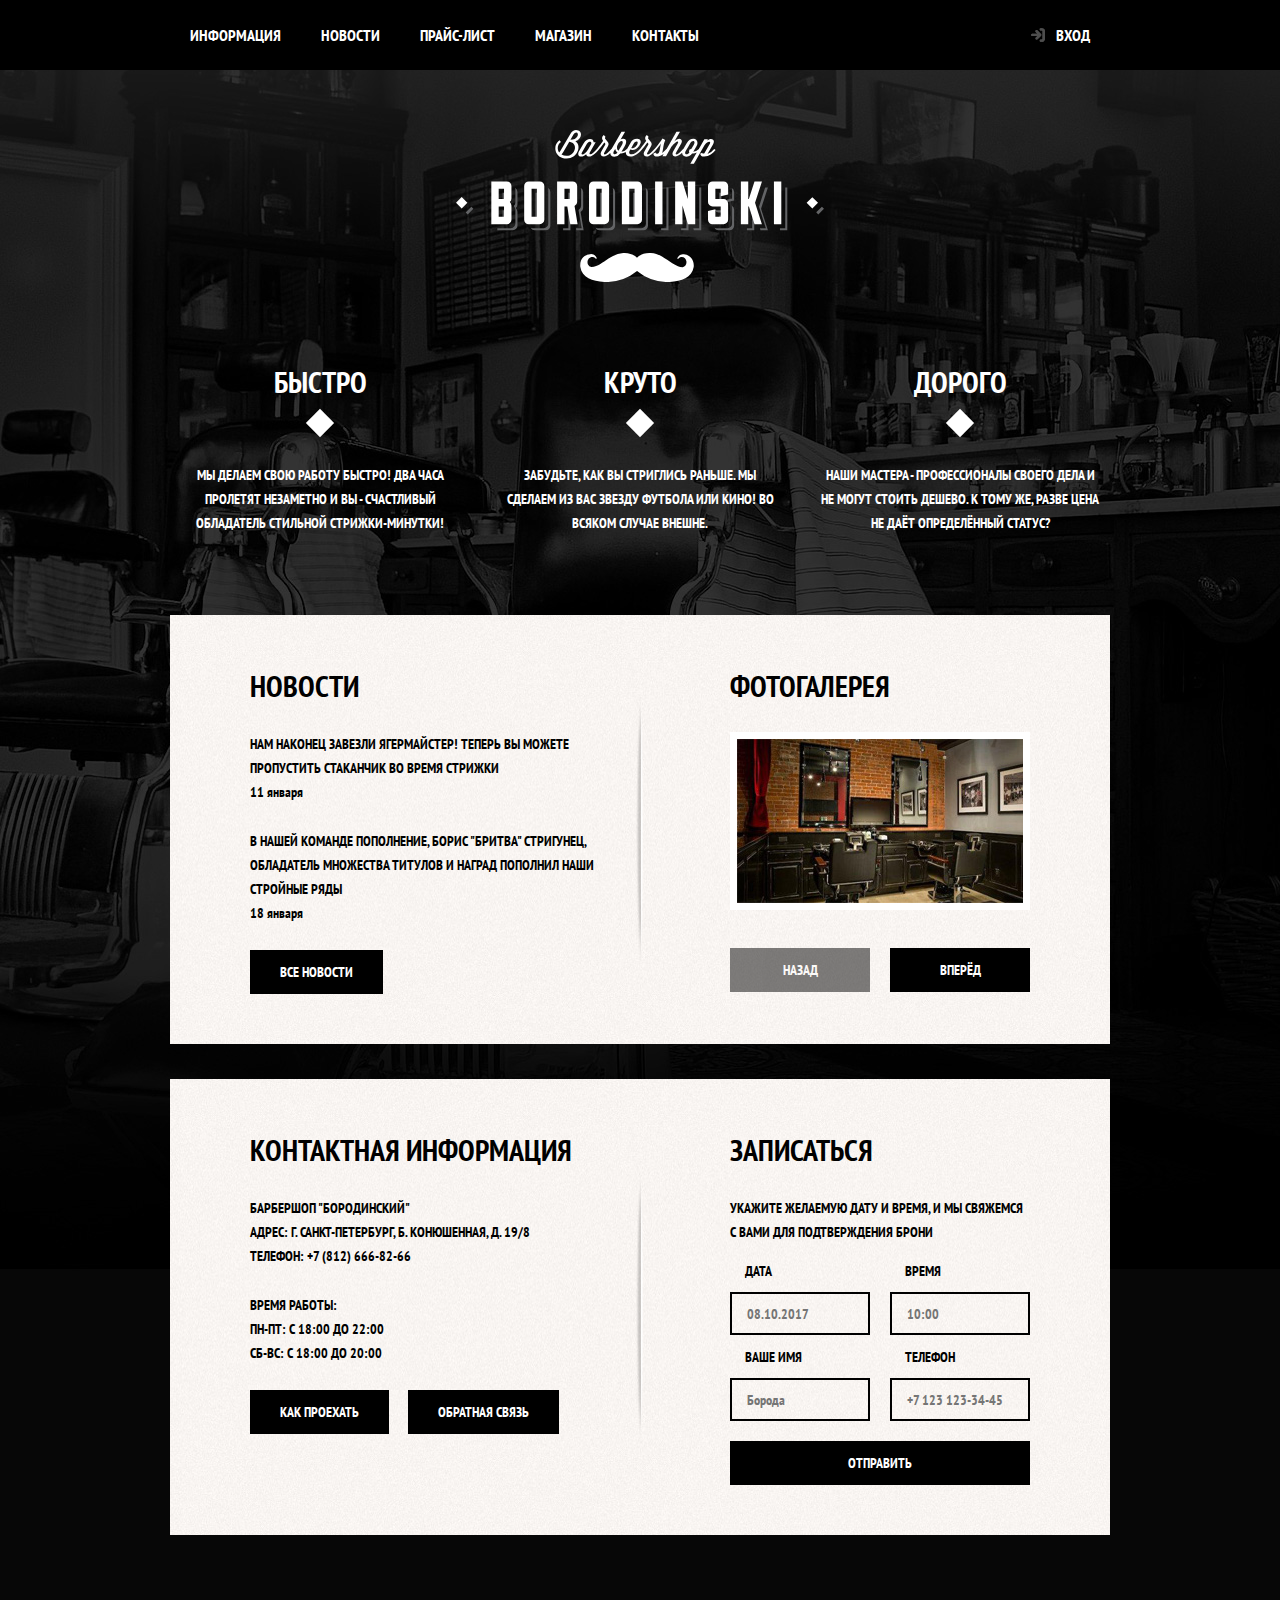
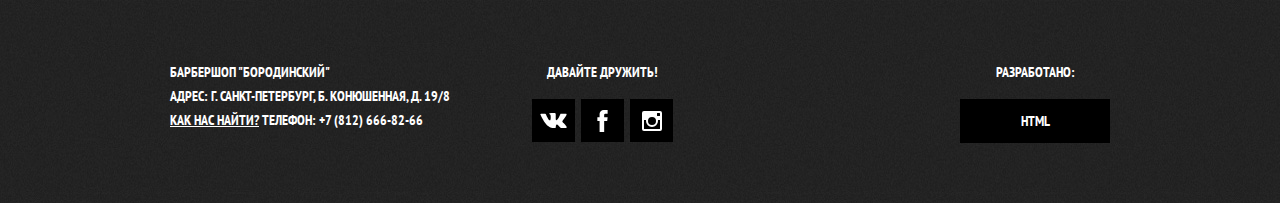
<file: index.html>
<!DOCTYPE html>
<html>
    <head>
      <meta charset="utf-8">
        <title>Barbershop "BORODINSKY"</title>
        <link href="https://fonts.googleapis.com/css?family=PT+Sans+Narrow:400,700&amp;subset=cyrillic" rel="stylesheet">
        <link href="css/normalize.css" rel="stylesheet" type="text/css">
        <link href="css/style.css" rel="stylesheet" type="text/css">
    </head>
    <body>
        <header class="main-header">
          <nav class="main-navigation">
              <a class="main-header-logo">
                  <img src="img/index-logo.svg" width="368" height="153" alt="Logo Of Barbershop">
              </a>
              <div class="main-navigation-wrapper">
              <div class="container">
              <ul class="site-navigation">
                  <li><a href="info.html">Информация</a></li>
                  <li><a href="news.html">Новости</a></li>
                  <li><a href="price.html">Прайс-лист</a></li>
                  <li><a href="catalog.html">Магазин</a></li>
                  <li><a href="contacts.html">Контакты</a></li>
              </ul>
              <ul class="user-navigation">
                  <li>
                       <a class="login-link" href="login.html">Вход</a>
                  </li>
              </ul>      
              </div>  
              </div>
          </nav>
        </header>
        
        <main class="container">
            <h1 class="visually-hidden">Барбершоп "Бородинский"</h1>
            
            <section class="features">
                <h2 class="visually-hidden">Преимущества</h2>
                <ul class="features-list">
                    <li class="feature-item">
                        <h3>Быстро</h3>
                        <p>Мы делаем свою работу быстро! Два часа пролетят незаметно и вы - счастливый обладатель стильной стрижки-минутки!</p>
                    </li>
                    <li class="feature-item">
                        <h3>Круто</h3>
                        <p>Забудьте, как вы стриглись раньше. Мы сделаем из вас звезду футбола или кино! Во всяком случае внешне. </p>
                    </li>
                    <li class="feature-item">
                        <h3>Дорого</h3>
                        <p>Наши мастера - профессионалы своего дела и не могут стоить дешево. К тому же, разве цена не даёт определённый статус?</p>
                    </li>
                </ul>
            </section>
            
            <div class="index-columns">
            <section class="news">
                <h2>Новости</h2>
                <ul class="news-list">
                    <li class="news-item">
                        <p>Нам наконец завезли Ягермайстер! Теперь вы можете пропустить стаканчик во время стрижки</p>
                        <time datetime="2016-01-11">11 января</time>
                    </li>
                    <li class="news-item">
                        <p>В нашей команде пополнение, Борис "Бритва" Стригунец, обладатель множества титулов и наград пополнил наши стройные ряды</p>
                        <time datetime="2016-01-18">18 января</time>
                    </li>
                </ul>
                <a class="button" href="news.html">Все новости</a>
            </section>
            
            <section class="gallery">
                <h2>Фотогалерея</h2>
                <div class="gallery-container">
                <figure class="gallery-content">
                    <a href="#"><img src="img/studio.jpg" width="286" height="164" alt="Интерьер"></a>
                </figure>
                <button class="button gallery-button gallery-button-back" disabled>Назад</button>
                <button class="button gallery-button gallery-button-next">Вперёд</button>
                </div>
            </section>
            </div>
            
            <div class="index-columns">
            <section class="contacts">
                <h2>Контактная информация</h2>
                <p>
                    Барбершоп "Бородинский"<br>
                    Адрес: г. Санкт-Петербург, Б. Конюшенная, д. 19/8<br>
                    Телефон: +7 (812) 666-82-66
                </p>
                <p>
                Время работы:<br>
                пн-пт: с 18:00 до 22:00<br>
                сб-вс: с 18:00 до 20:00
                </p>
                <a class="button contacts-button-map" href="map.html">Как проехать</a>
                <a class="button" href="contacts.html">Обратная связь</a>
            </section>
            
            <section class="appointment">
                <h2>Записаться</h2>
                <p class="appointment-info">Укажите желаемую дату и время, и мы свяжемся с вами для подтверждения брони</p>
            <form class="appointment-form" action="https://echo.htmlacademy.ru" method="post">
                <p class="appointment-item">
                    <label for="appointment-date">Дата</label>
                <input id="appointment-date" type="text" name="date" value="" placeholder="08.10.2017">    
                </p>            
                <p class="appointment-item">
                    <label for="appointment-time">Время</label>
                <input id="appointment-time" type="text" name="time" value="" placeholder="10:00">    
                </p>           
                <p class="appointment-item"> 
                    <label for="appointment-name">Ваше имя</label>
                <input id="appointment-name" type="text" name="name" value="" placeholder="Борода">    
                </p>   
                <p class="appointment-item">   
                    <label for="appointment-phone">Телефон</label>      
                <input id="appointment-phone" type="tel" name="phone" value="" placeholder="+7 123 123-34-45">   
                </p>   
                <button class="button" type="submit">Отправить</button>          
            </form>
            </section>
            </div>            
        </main>
        
        <footer class="main-footer">
           <div class="container">
            <p class="footer-contacts">
                Барбершоп "Бородинский"<br>
                Адрес: г. Санкт-Петербург, Б. Конюшенная, д. 19/8<br>
                <a href="map.html">Как нас найти?</a>
                Телефон: +7 (812) 666-82-66
            </p>
            <div class="footer-social">
                <b>Давайте дружить!</b>
                <ul>
                    <li><a class="social-button" href="#"><span class="visually-hidden">Вконтакте</span>
                    <svg xmlns="http://www.w3.org/2000/svg" width="27" height="15" viewBox="0 0 26.14 14.91">
                    <path d="M26 13.47l-.09-.17a13.55 13.55 0 0 0-2.6-3q-.87-.83-1.1-1.12A1 1 0 0 1 22 8a10.27 10.27 0 0 1 1.22-1.78l.88-1.16q2.35-3.13 2-4L26 .94a.8.8 0 0 0-.4-.22 2.14 2.14 0 0 0-.87 0h-3.92a.51.51 0 0 0-.27 0h-.3a.6.6 0 0 0-.15.14.93.93 0 0 0-.14.24 22.22 22.22 0 0 1-1.46 3.06q-.5.84-.93 1.46a7 7 0 0 1-.71.91 4.94 4.94 0 0 1-.52.47q-.23.18-.35.15l-.23-.05a.9.9 0 0 1-.31-.33 1.49 1.49 0 0 1-.16-.53V1.6a3.14 3.14 0 0 0 0-.62 2.12 2.12 0 0 0-.14-.44.73.73 0 0 0-.28-.33 1.57 1.57 0 0 0-.46-.18A9 9 0 0 0 12.57 0a8.93 8.93 0 0 0-3.25.33 1.83 1.83 0 0 0-.52.41q-.25.3-.07.33a1.67 1.67 0 0 1 1.16.59l.08.16a2.6 2.6 0 0 1 .19.63 6.32 6.32 0 0 1 .12 1 10.59 10.59 0 0 1 0 1.7q-.07.71-.13 1.1a2.21 2.21 0 0 1-.18.64 2.69 2.69 0 0 1-.16.3l-.07.07a1 1 0 0 1-.37.07.86.86 0 0 1-.46-.19 3.27 3.27 0 0 1-.56-.52 7 7 0 0 1-.66-.93q-.37-.6-.76-1.42l-.22-.39q-.2-.38-.56-1.11t-.62-1.43A.9.9 0 0 0 5.2.9h-.07a.93.93 0 0 0-.22-.16A1.44 1.44 0 0 0 4.6.65L.87.68A1 1 0 0 0 .1.94L0 1a.44.44 0 0 0 0 .22 1.08 1.08 0 0 0 .08.37Q.9 3.53 1.86 5.31t1.66 2.87Q4.23 9.27 5 10.24t1 1.24l.37.41.34.33a8.06 8.06 0 0 0 1 .78 16.34 16.34 0 0 0 1.4.9 7.6 7.6 0 0 0 1.79.72 6.19 6.19 0 0 0 2 .22h1.57a1.08 1.08 0 0 0 .72-.3l.05-.07a.9.9 0 0 0 .1-.25 1.38 1.38 0 0 0 0-.37 4.48 4.48 0 0 1 .09-1.05 2.77 2.77 0 0 1 .23-.71 1.74 1.74 0 0 1 .29-.4 1.19 1.19 0 0 1 .23-.2h.11a.86.86 0 0 1 .77.21 4.52 4.52 0 0 1 .83.79q.39.47.93 1.05a6.41 6.41 0 0 0 1 .87l.27.16a3.31 3.31 0 0 0 .71.3 1.53 1.53 0 0 0 .76.07l3.48-.05a1.58 1.58 0 0 0 .8-.17.68.68 0 0 0 .34-.37 1.06 1.06 0 0 0 0-.46 1.71 1.71 0 0 0-.1-.36z" fill="#fff"/>
                    </svg>
                    </a>
                    </li>
                    <li><a class="social-button" href="#"><span class="visually-hidden">Фейсбук</span>
                    <svg xmlns="http://www.w3.org/2000/svg" width="19" height="22" viewBox="0 0 10.15 21.74"><path d="M3.34 1.12A4.77 4.77 0 0 1 6.53 0h3.61v3.81H7.81a1.07 1.07 0 0 0-1.09.83v2.55h3.42c-.08 1.23-.24 2.45-.41 3.67h-3v10.87H2.21V10.86H0V7.21h2.19V3.66a3.83 3.83 0 0 1 1.15-2.54z" fill="#fff"/>
                    </svg>
                    </a>
                    </li>
                    <li><a class="social-button" href="#"><span class="visually-hidden">Истаграм</span>
                    <svg xmlns="http://www.w3.org/2000/svg" width="20" height="20" viewBox="0 0 20 20"><path d="M18 0H2a2 2 0 0 0-2 2v16a2 2 0 0 0 2 2h16a2 2 0 0 0 2-2V2a2 2 0 0 0-2-2zm-8 6a4 4 0 1 1-4 4 4 4 0 0 1 4-4zM2.5 18a.47.47 0 0 1-.5-.5V9h2.1a3.4 3.4 0 0 0-.1 1 6 6 0 1 0 12 0 3.4 3.4 0 0 0-.1-1H18v8.5a.47.47 0 0 1-.5.5zM18 4.5a.47.47 0 0 1-.5.5h-2a.47.47 0 0 1-.5-.5v-2a.47.47 0 0 1 .5-.5h2a.47.47 0 0 1 .5.5z" fill="#fff"/>
                    </svg>
                    </a>
                    </li> 
                </ul>       
            </div>
            <p class="footer-copyright">
                <b>Разработано:</b>
                <a class="button" href="#">HTML</a>
            </p>
            </div>
        </footer>
        
        <section class="modal modal-login">
            <h2>Личный кабинет</h2>
            <p class="modal-description">Введите свой логин и пароль</p>
            <form class="login-form" action="https://echo.htmlacademy.ru" method="post">
            <p>
                <label class="visually-hidden" for="user-login">Логин</label>
                 <input class="login-icon-user" id="user-login" type="text" name="login" placeholder="Логин">
            </p>
            <p>
                <label class="visually-hidden" for="user-password">Пароль</label>
                 <input class="login-icon-password" id="user-password" type="password" name="password" placeholder="Пароль">
            </p>
            <p class="login-help">
            <label class="login-checkbox">
            <input type="checkbox" name="remember" class="visually-hidden">
                <span class="checkbox-indicator"></span>
            Запомнить меня
            </label>
                <a class="restore" href="#">Я забыл пароль</a>
            </p>
                <button class="button" type="submit">Войти</button>
            </form>
            <button class="modal-close" type="button">Закрыть</button>
        </section>
        
        <section class="modal modal-map">
            <h2 class="visually-hidden">Как до нас добраться</h2>
            <iframe src="https://www.google.com/maps/embed?pb=!1m18!1m12!1m3!1d1998.598942412368!2d30.320894615677183!3d59.938796869048424!2m3!1f0!2f0!3f0!3m2!1i1024!2i768!4f13.1!3m3!1m2!1s0x4696310fca5ba729%3A0xea9c53d4493c879f!2z0JHQvtC70YzRiNCw0Y8g0JrQvtC90Y7RiNC10L3QvdCw0Y8g0YPQuy4sIDE5LCDQodCw0L3QutGCLdCf0LXRgtC10YDQsdGD0YDQsywg0KDQvtGB0YHQuNGPLCAxOTExODY!5e0!3m2!1sru!2sua!4v1539457212547" width="766" height="560" frameborder="0" style="border:0" allowfullscreen></iframe>
            <p>
            <!-- <img src="img/map.jpg" width="780" height="560" alt="Офис компании по адресу ул. Большая Конюшенная 19/9, Санкт-Петербург"> -->
            </p>
            <button class="modal-close" type="button">Закрыть</button>
        </section>
        <!-- <div class="modal-overlay"></div> -->
        
<script>
    var link = document.querySelector(".login-link");
    var popup = document.querySelector(".modal-login");  
    var close = document.querySelector(".modal-close");
    var login = popup.querySelector("[name=login]");
    var form = popup.querySelector("form");
    var password = popup.querySelector("[name=password]");
    var mapLink = document.querySelector(".contacts-button-map");
    var mapPopup = document.querySelector(".modal-map");
    var mapClose = mapPopup.querySelector(".modal-close");
    // var storage = localStorage.getItem("login");

    var isStorageSupport = true;
    var storage = "";

    try {
        storage = localStorage.getItem("login");
    } catch (err) {
        isStorageSupport = false;
    }

    link.addEventListener("click", function(evt) {
        evt.preventDefault();
        // console.log("Click bbbbbb");
        popup.classList.add("modal-show");
        login.focus();
        if (storage) {
            login.value = storage;
            password.focus();
        } else {
            login.focus();
        }

    });

    window.addEventListener("keydown", function(evt) {
        if (evt.keyCode === 27) {
            evt.preventDefault();

        if (popup.classList.contains("modal-show")) {
            popup.classList.remove("modal-show");
            }
        if (mapPopup.classList.contains("modal-show")) {
            mapPopup.classList.remove("modal-show");
            }
        }
    });
    
    close.addEventListener("click", function (evt) {
        evt.preventDefault();
        popup.classList.remove("modal-show");
        popup.classList.remove("modal-error");

    });

    form.addEventListener("submit", function(evt) {
        if (!login.value || !password.value) {
        evt.preventDefault();
        popup.classList.add("modal-error");
        } else {
            if (isStorageSupport) {
            localStorage.setItem("login", login.value);
        }
        }
    });

    mapLink.addEventListener("click", function(evt) {
        evt.preventDefault();
        mapPopup.classList.add("modal-show");
    });

    mapClose.addEventListener("click", function (evt) {
        evt.preventDefault();
        mapPopup.classList.remove("modal-show");
    });



</script>

    </body>
</html>
</file>
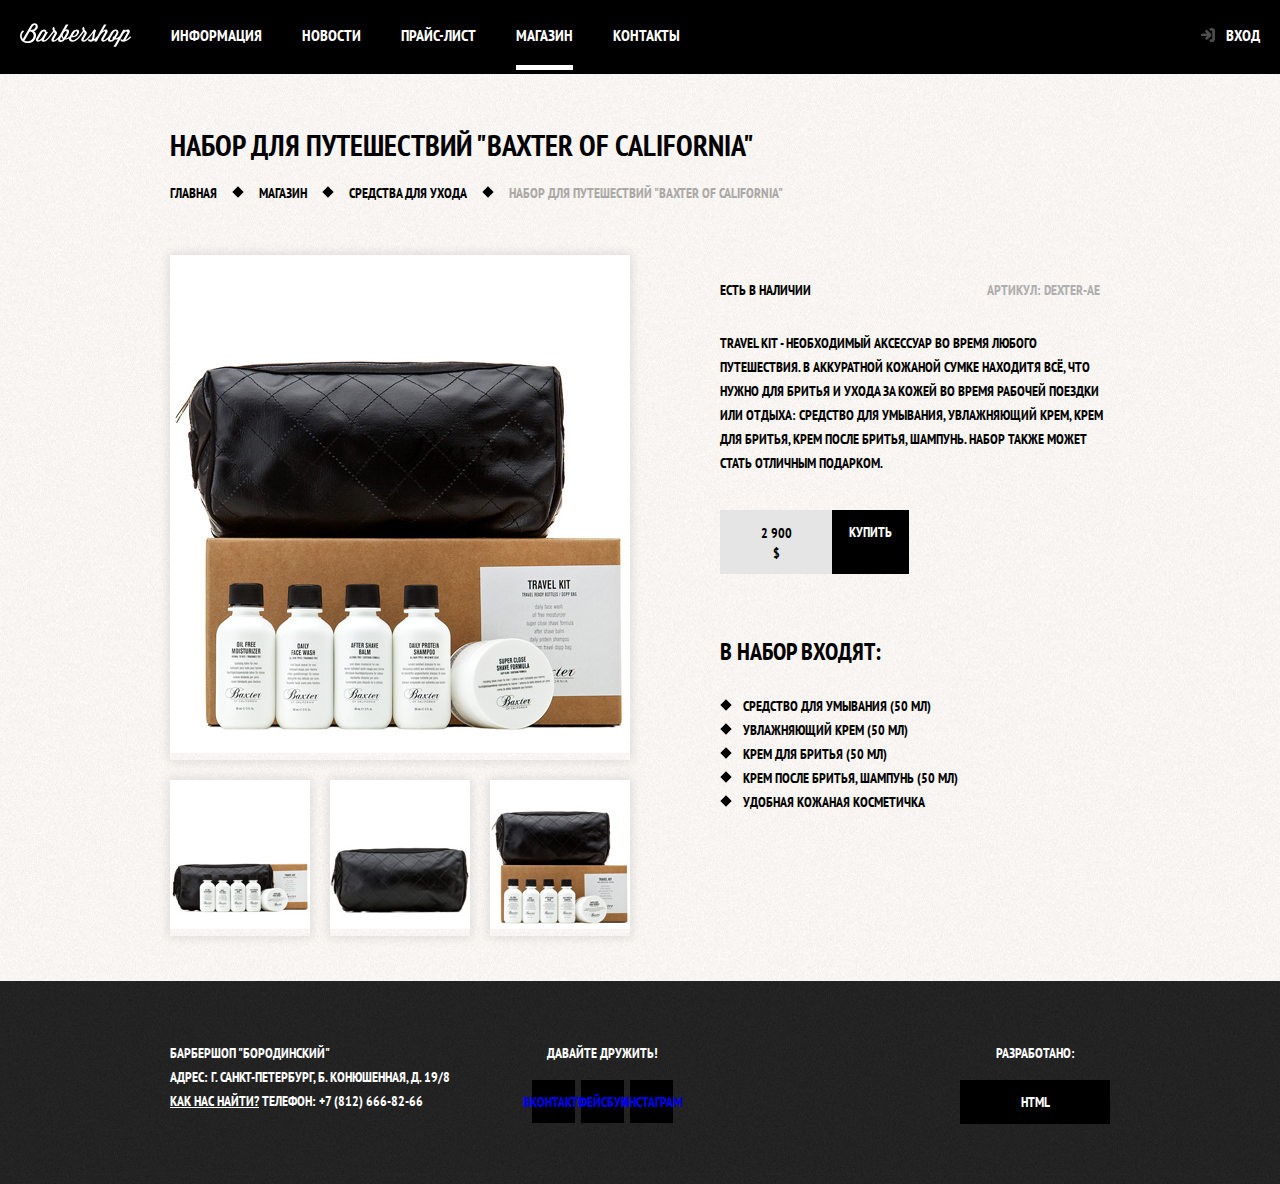
<file: catalog-item.html>
<!DOCTYPE html>
<html>
    <head>
    <meta charset="utf-8">
        <title>Барбершоп "Бородинский"</title>
        <link href="https://fonts.googleapis.com/css?family=PT+Sans+Narrow:400,700&amp;subset=cyrillic" rel="stylesheet">
        <link href="css/normalize.css" rel="stylesheet" type="text/css">
        <link href="css/style.css" rel="stylesheet" type="text/css">
    </head>
    <body class="inner-page">
    <header class="main-header">
          <nav class="main-navigation">
              <a class="main-header-logo" href="index.html">
                  <img src="img/logo.svg" width="111" height="24" alt="Logo Of Barbershop">
              </a>
              <ul class="site-navigation">
                  <li><a href="info.html">Информация</a></li>
                  <li><a href="news.html">Новости</a></li>
                  <li><a href="price.html">Прайс-лист</a></li>
                  <li class="site-navigation-current"><a href="catalog.html">Магазин</a></li>
                  <li><a href="contacts.html">Контакты</a></li>
              </ul>
              <ul class="user-navigation">
                  <li>
                      <a class="login-link" href="login.html">Вход</a>
                  </li>
              </ul>        
          </nav>        
        </header>
        
        <main class="container">
            <h1 class="page-title">Набор для путешествий "Baxter of California"</h1>
            <ul class="breadcrumbs">
                <li><a href="index.html">Главная</a></li>
                <li><a href="#">Магазин</a></li>
                <li><a href="#">Средства для ухода</a></li>
                <li class="breadcrumbs-current">Набор для путешествий "Baxter of California"</li>
            </ul>
            <div class="catalog-columns">
            <section class="product-photos">
                <h2 class="visually-hidden">Изображение товара</h2>
                <p class="product-photo-full">
                   <img src="img/product-big.jpg" width="460" height="498" alt="Photo of product">
                </p>
                <ul class="product-photo-preview">
                    <li><img src="img/product-small-1.jpg" width="140" height="149" alt="Photo anfas"></li>
                    <li><img src="img/product-small-2.jpg" width="140" height="149" alt="Photo profile"></li>
                    <li><img src="img/product-small-3.jpg" width="140" height="149" alt="Photo of part"></li>
                </ul>
            </section>
            
            <section class="product-info">
                <h2 class="visually-hidden">Описание товара</h2>
                <div class="product-description">
                     <p class="product-availability">Есть в наличии</p>
                     <p class="product-article">Артикул: dexter-ae</p>
                </div>
                <p class="product-text">Travel Kit - необходимый аксессуар во время любого путешествия. В аккуратной кожаной сумке находитя всё, что нужно для бритья и ухода за кожей во время рабочей поездки или отдыха: средство для умывания, увлажняющий крем, крем для бритья, крем после бритья, шампунь. Набор также может стать отличным подарком.</p>
                <p class="product-price">
                    <b>2 900 $</b>
                    <a class="button" href="#">Купить</a>
                </p>
                <h3>В набор входят:</h3>
                <ul>
                    <li>Средство для умывания (50 мл)</li>
                    <li>Увлажняющий крем (50 мл)</li>
                    <li>Крем для бритья (50 мл)</li>
                    <li>Крем после бритья, шампунь (50 мл)</li>
                    <li>Удобная кожаная косметичка</li>
                </ul>
            </section>
            </div>
        </main>                
        
        <footer class="main-footer">
           <div class="container">
            <p class="footer-contacts">
                Барбершоп "Бородинский"<br>
                Адрес: г. Санкт-Петербург, Б. Конюшенная, д. 19/8<br>
                <a href="map.html">Как нас найти?</a>
                Телефон: +7 (812) 666-82-66
            </p>
            <div class="footer-social">
                <b>Давайте дружить!</b>
                <ul>
                    <li><a class="social-button" href="#">Вконтакте</a></li>
                    <li><a class="social-button" href="#">Фейсбук</a></li>
                    <li><a class="social-button" href="#">Инстаграм</a></li> 
                </ul>       
            </div>
            <p class="footer-copyright">
                <b>Разработано:</b>
                <a class="button" href="#">HTML</a>
            </p>
            </div>
        </footer>
        
        <!-- <section class="modal modal-login">
            <h2>Личный кабинет</h2>
            <p>Введите свой логин и пароль</p>
            
            <form class="login-form" action="https://echo.htmlacademy.ru" method="post">
            <p>
                <label class="visually-hidden" for="user-login">Логин</label>
                 <input class="login-icon-user" id="user-login" type="text" name="login" placeholder="Логин">
            </p>
            <p>
                <label class="visually-hidden" for="user-password">Пароль</label>
                 <input class="login-icon-password" id="user-password" type="password" name="password" placeholder="Пароль">
            </p>
            <p class="login-password-info">
            <label class="login-checkbox">
            <input type="checkbox" name="remember" class="visually-hidden">
                <span class="checkbox-indicator"></span>
            Запомнить меня
            </label>
                <a class="restore" href="#">Я забыл пароль</a>
            </p>
                <button class="button" type="submit">Войти</button>
            </form>
            <button class="modal-close" type="button">Закрыть</button>
        </section> -->
        
        
    </body>
</html>
</file>
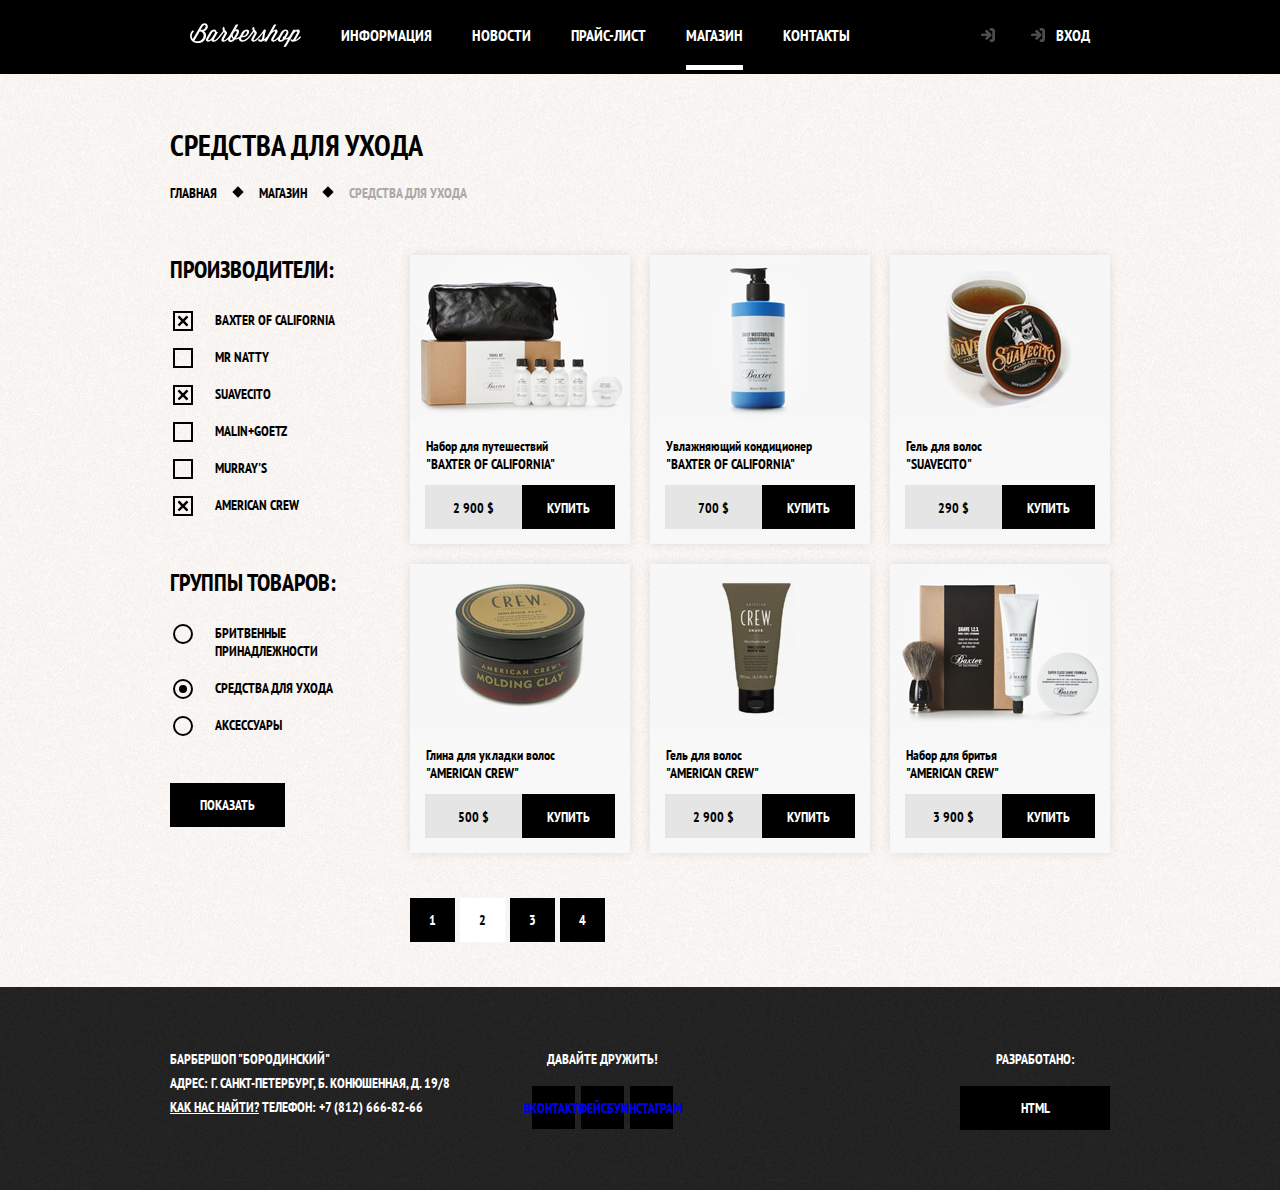
<file: catalog.html>
<!DOCTYPE html>
<html>
    <head>
       <meta charset="utf-8">
        <title>Shop</title>
        <link href="https://fonts.googleapis.com/css?family=PT+Sans+Narrow:400,700&amp;subset=cyrillic" rel="stylesheet">
        <link href="css/normalize.css" rel="stylesheet" type="text/css">
        <link href="css/style.css" rel="stylesheet" type="text/css">
    </head>
    
    <body class="inner-page">
        <header class="main-header">
          <nav class="main-navigation container">
              <a class="main-header-logo" href="index.html">
                  <img src="img/logo.svg" width="111" height="24" alt="Logo Of Barbershop">
              </a>
              <ul class="site-navigation">
                  <li><a href="info.html">Информация</a></li>
                  <li><a href="news.html">Новости</a></li>
                  <li><a href="price.html">Прайс-лист</a></li>
                  <li class="site-navigation-current"><a href="catalog.html">Магазин</a></li>
                  <li><a href="contacts.html">Контакты</a></li>
              </ul>
              <ul class="user-navigation">
                  <li class="login-link">
                      <a class="login-link" href="login.html">Вход</a>
                  </li>
              </ul>        
          </nav>        
        </header>
        
        <main class="container">
            <h1 class="page-title">Средства для ухода</h1>
            
            <ul class="breadcrumbs">
                <li><a href="index.html">Главная</a></li>
                <li><a href="catalog.html">Магазин</a></li>
                <li class="breadcrumbs-current">Средства для ухода</li>
            </ul>
        
        <div class="catalog-columns">
        <section class="filters">
            <h2 class="visually-hidden">Фильтр товаров</h2>
            <form class="filter" method="get" action="https://echo.htmlacademy.ru">
                <fieldset>
                    <legend>Производители:</legend>
                    <ul>
                        <li class="filter-option">
                           <input class="visually-hidden filter-input filter-input-checkbox" type="checkbox" name="baxter-of-california" id="filter-baxter-of-california" checked >
                            <label for="filter-baxter-of-california">Baxter of California</label>
                        </li>
                        <li class="filter-option">
                           <input class="visually-hidden filter-input filter-input-checkbox" type="checkbox" name="mr-natty" id="filter-mr-natty">
                            <label for="filter-mr-natty">Mr Natty</label>
                        </li>
                        <li class="filter-option">
                            <input class="visually-hidden filter-input filter-input-checkbox" type="checkbox" name="suavecito" id="filter-suavecito" checked>
                            <label for="filter-suavecito">Suavecito</label>
                        </li>
                        <li class="filter-option">
                            <input class="visually-hidden filter-input filter-input-checkbox" type="checkbox" name="malin-goetz" id="filter-malin-goetz">
                            <label for="filter-malin-goetz">Malin+Goetz</label>
                        </li>
                        <li class="filter-option">
                           <input class="visually-hidden filter-input filter-input-checkbox" type="checkbox" name="murrays" id="filter-murrays">
                            <label for="filter-murrays">Murray's</label>
                        </li>
                        <li class="filter-option">
                           <input class="visually-hidden filter-input filter-input-checkbox" type="checkbox" name="american-crew" id="filter-american-crew" checked>
                            <label for="filter-american-crew">American Crew</label>
                        </li>
                    </ul>
                </fieldset>
                <fieldset>
                    <legend>Группы товаров:</legend>
                    <ul>
                        <li class="filter-option">
                           <input class="visually-hidden filter-input filter-input-radio" type="radio" name="product-group" value="shaving" id="filter-shave">
                            <label for="filter-shave">Бритвенные принадлежности</label>
                        </li>
                        <li class="filter-option">
                           <input class="visually-hidden filter-input filter-input-radio" type="radio" name="product-group" value="hair-care" id="filter-care" checked>
                            <label for="filter-care">Средства для ухода</label>
                        </li>
                        <li class="filter-option">
                           <input class="visually-hidden filter-input filter-input-radio" type="radio" name="product-group" value="accessories" id="filter-accessories">
                            <label for="filter-accessories">Аксессуары</label>
                        </li>
                    </ul>
                </fieldset>
                <button type="submit" class="filter-button button">Показать</button>
            </form>
        </section>
        
        <section class="catalog">
            <h2 class="visually-hidden">Список средств для ухода</h2>
            <ul class="catalog-list">
                <li class="catalog-item">
                   <a href="catalog-item.html">
                    <h3>                      
                          <span class="catalog-category">Набор для путешествий</span>
                          <span class="catalog-item-title"> "Baxter of California"</span>
                    </h3>
                    <p class="catalog-item-image">
                          <img src="img/product-1.jpg" width="220" height="165" alt="Набор для путешествий "Baxter of California"">
                    </p>
                    </a>
                    <p class="catalog-item-price">
                    <b>2 900 $</b>
                    <a class="button" href="#">Купить</a>
                    </p>
                </li>
                <li class="catalog-item">
                      <a href="catalog-item.html">
                         <h3>
                          <span class="catalog-category">Увлажняющий кондиционер</span>
                          <span class="catalog-item-title"> "Baxter of California"</span>
                    </h3>
                    <p class="catalog-item-image">
                        <img src="img/product-2.jpg" width="220" height="165" alt="Увлажняющий кондиционер "Baxter of California"">
                    </p>
                        </a>
                    <p class="catalog-item-price">
                    <b>700 $</b>
                    <a class="button" href="#">Купить</a>
                    </p>
                </li>
                <li class="catalog-item">
                      <a href="catalog-item.html">
                         <h3>
                          <span class="catalog-category">Гель для волос</span>
                          <span class="catalog-item-title"> "Suavecito"</span>
                         </h3>
                    <p class="catalog-item-image">
                        <img src="img/product-3.jpg" width="220" height="165" alt="Гель для волос"Suavecito"">
                    </p>    
                    </a>
                    <p class="catalog-item-price">
                    <b>290 $</b>
                    <a class="button" href="#">Купить</a>
                    </p>
                </li>
                <li class="catalog-item">
                      <a href="catalog-item.html">
                         <h3>
                          <span class="catalog-category">Глина для укладки волос</span>
                          <span class="catalog-item-title"> "American Crew"</span>
                    </h3>
                    <p class="catalog-item-image">
                        <img src="img/product-4.jpg" width="220" height="165" alt="Глина для укладки волос"American Crew"">
                    </p>
                       </a>
                    <p class="catalog-item-price">
                    <b>500 $</b>
                    <a class="button" href="#">Купить</a>
                    </p>
                </li>
                <li class="catalog-item">
                      <a href="catalog-item.html">
                    <h3>
                          <span class="catalog-category">Гель для волос</span>
                          <span class="catalog-item-title"> "American Crew"</span>
                    </h3>
                    <p class="catalog-item-image">
                        <img src="img/product-5.jpg" width="220" height="165" alt="Гель для волос"American Crew"">
                    </p>
                      </a>
                    <p class="catalog-item-price">
                    <b>2 900 $</b>
                    <a class="button" href="#">Купить</a>
                    </p>
                </li>
                <li class="catalog-item">
                      <a href="catalog-item.html">
                         <h3>
                          <span class="catalog-category">Набор для бритья</span>
                          <span class="catalog-item-title"> "American Crew"</span>
                    </h3>
                    <p class="catalog-item-image">
                        <img src="img/product-6.jpg" width="220" height="165" alt="Набор для бритья"American Crew"">
                    </p>
                      </a>
                    <p class="catalog-item-price">
                    <b>3 900 $</b>
                    <a class="button" href="#">Купить</a>
                    </p>
                </li>
            </ul>
            <ul class="pagination-list">
                <li class="pagination-item"><a href="#">1</a></li>
                <li class="pagination-item pagination-item-current"><a>2</a></li>
                <li class="pagination-item"><a href="#">3</a></li>
                <li class="pagination-item"><a href="#">4</a></li>
            </ul>
        </section>
        </div>
        </main>
        
        <footer class="main-footer">
           <div class="container">
            <p class="footer-contacts">
                Барбершоп "Бородинский"<br>
                Адрес: г. Санкт-Петербург, Б. Конюшенная, д. 19/8<br>
                <a href="map.html">Как нас найти?</a>
                Телефон: +7 (812) 666-82-66
            </p>
            <div class="footer-social">
                <b>Давайте дружить!</b>
                <ul>
                    <li><a class="social-button" href="#">Вконтакте</a></li>
                    <li><a class="social-button" href="#">Фейсбук</a></li>
                    <li><a class="social-button" href="#">Инстаграм</a></li> 
                </ul>       
            </div>
            <p class="footer-copyright">
                <b>Разработано:</b>
                <a class="button" href="#">HTML</a>
            </p>
            </div>
        </footer>
        
<!--
        <section class="modal modal-login">
            <h2>Личный кабинет</h2>
            <p>Введите свой логин и пароль</p>
            <form class="login-form" action="https://echo.htmlacademy.ru" method="post">
            <p>
                <label class="visually-hidden" for="user-login">Логин</label>
                 <input class="login-icon-user" id="user-login" type="text" name="login" placeholder="Логин">
            </p>
            <p>
                <label class="visually-hidden" for="user-password">Пароль</label>
                 <input class="login-icon-password" id="user-password" type="password" name="password" placeholder="Пароль">
            </p>
            <p class="login-password-info">
            <label class="login-checkbox">
            <input type="checkbox" name="remember" class="visually-hidden">
                <span class="checkbox-indicator"></span>
            Запомнить меня
            </label>
                <a class="restore" href="#">Я забыл пароль</a>
            </p>
                <button class="button" type="submit">Войти</button>
            </form>
            <button class="modal-close" type="button">Закрыть</button>
        </section>
-->
        
        
    </body>
</html>
</file>
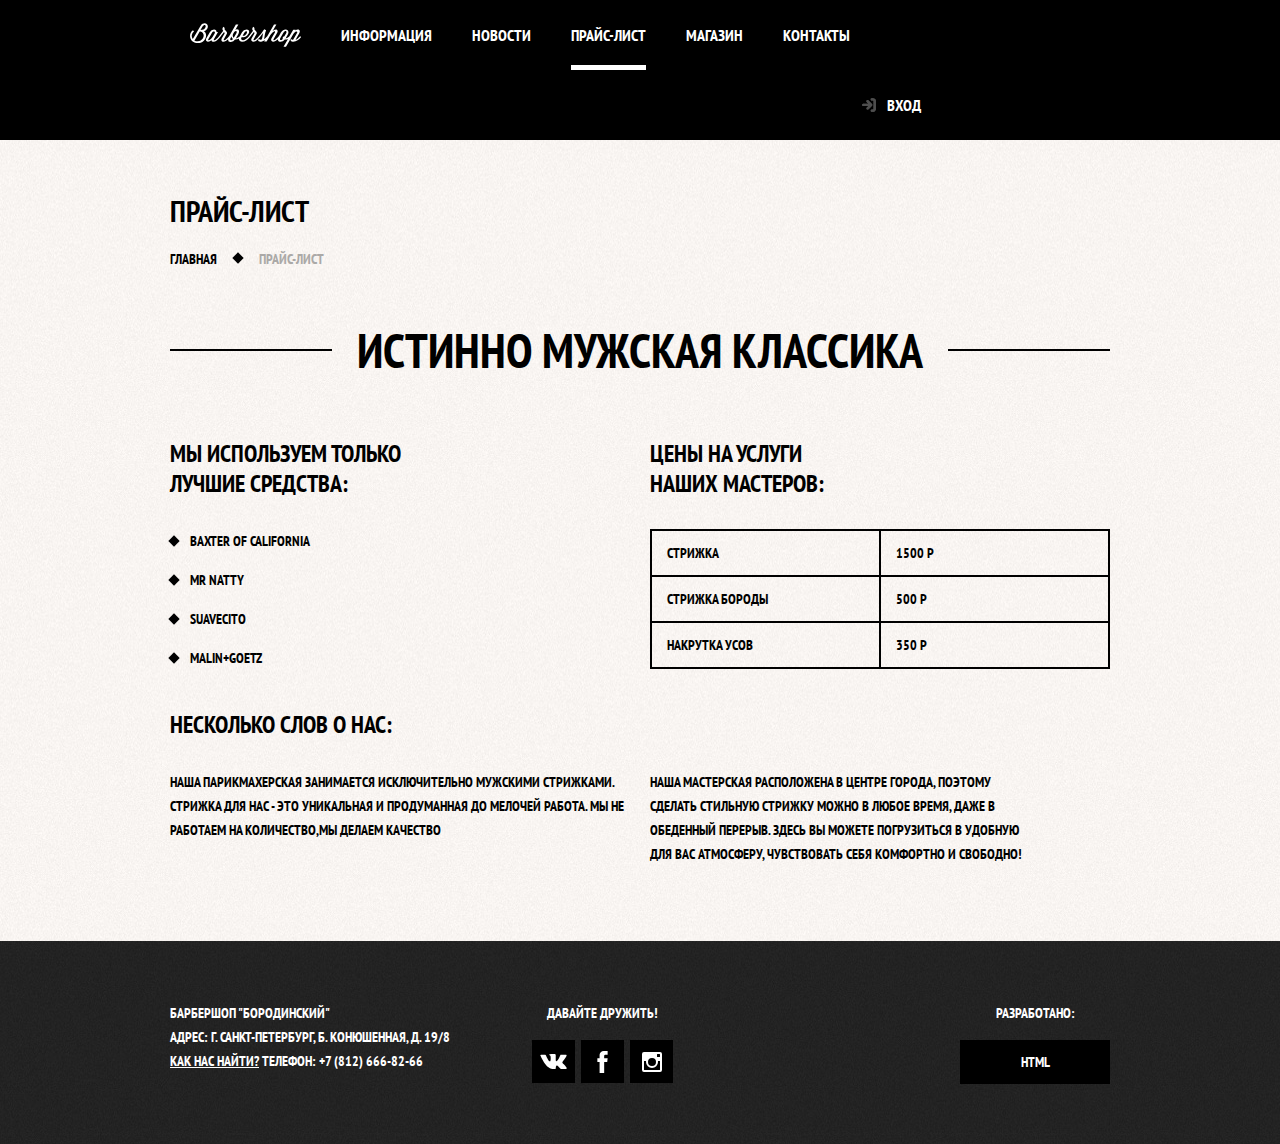
<file: price.html>
<!DOCTYPE html>
<html>
    <head>
      <meta charset="utf-8">
        <title>Barbershop "BORODINSKY"</title>
        <link href="https://fonts.googleapis.com/css?family=PT+Sans+Narrow:400,700&amp;subset=cyrillic" rel="stylesheet">
        <link href="css/normalize.css" rel="stylesheet" type="text/css">
        <link href="css/style.css" rel="stylesheet" type="text/css">
    </head>
    <body class="inner-page">

        <header class="main-header">
          <nav class="main-navigation container">
              <a class="main-header-logo" href="index.html">
                  <img src="img/logo.svg" width="111" height="24" alt="Logo Of Barbershop">
              </a>
              <div class="site-navigation">
              <ul class="site-navigation">
                  <li><a href="info.html">Информация</a></li>
                  <li><a href="news.html">Новости</a></li>
                  <li class="site-navigation-current"><a>Прайс-лист</a></li>
                  <li><a href="catalog.html">Магазин</a></li>
                  <li><a href="contacts.html">Контакты</a></li>
              </ul>
              <ul class="user-navigation">
                  <li>
                       <a class="login-link" href="login.html">Вход</a>
                  </li>
              </ul>      
              </div>  
          </nav>
        </header>
        
        <main class="container">

            <div class="inner-page-container">
                <h1 class="page-title">Прайс-лист</h1>
                <ul class="breadcrumbs">
                    <li><a href="index.html">Главная</a></li>
                    <li class="breadcrumbs-current">Прайс-лист</li>
                </ul>
            </div>            

            <section class="inner-content">
                <h2 class="big-heading">Истинно мужская классика</h2>

                <div class="inner-columns">
                    <div class="inner-column-left">
                <h2>Мы используем только<br> лучшие средства:</h2>
                <ul class="custom-list-1">
                    <li>Baxter of California</li>
                    <li>Mr Natty</li>
                    <li>Suavecito</li>
                    <li>Malin+Goetz</li>
                </ul>
            </div>

            <div class="inner-column-right">

                <h2>Цены на услуги<br> наших мастеров:</h2>
                <table class="custom-table-1">
                    <tr>
                        <td>Стрижка</td>
                        <td>1500 р</td>
                    </tr>
                    <tr>
                        <td>Стрижка бороды</td>
                        <td>500 р</td>
                    </tr>
                    <tr>
                        <td>Накрутка усов</td>
                        <td>350 р</td>
                    </tr>
                </table>
            </div>
        </div>

        <div class="inner-columns">
             <h2>Несколько слов о нас:</h2>
            <div class="inner-column-left">

                <p>Наша парикмахерская занимается исключительно мужскими стрижками. Стрижка для нас - это уникальная и продуманная до мелочей работа. Мы не работаем на количество,мы делаем качество</p>
            </div>
            <div class="inner-column-right">
                <p class="short-text">Наша мастерская расположена в центре города, поэтому сделать стильную стрижку можно в любое время, даже в обеденный перерыв. Здесь вы можете погрузиться в удобную для вас атмосферу, чувствовать себя комфортно и свободно!</p>
            </div>
        </div>

            </section>
        </main>
        
        
        <footer class="main-footer">
           <div class="container">
            <p class="footer-contacts">
                Барбершоп "Бородинский"<br>
                Адрес: г. Санкт-Петербург, Б. Конюшенная, д. 19/8<br>
                <a href="map.html">Как нас найти?</a>
                Телефон: +7 (812) 666-82-66
            </p>
            <div class="footer-social">
                <b>Давайте дружить!</b>
                <ul>
                    <li><a class="social-button" href="#"><span class="visually-hidden">Вконтакте</span>
                    <svg xmlns="http://www.w3.org/2000/svg" width="27" height="15" viewBox="0 0 26.14 14.91">
                    <path d="M26 13.47l-.09-.17a13.55 13.55 0 0 0-2.6-3q-.87-.83-1.1-1.12A1 1 0 0 1 22 8a10.27 10.27 0 0 1 1.22-1.78l.88-1.16q2.35-3.13 2-4L26 .94a.8.8 0 0 0-.4-.22 2.14 2.14 0 0 0-.87 0h-3.92a.51.51 0 0 0-.27 0h-.3a.6.6 0 0 0-.15.14.93.93 0 0 0-.14.24 22.22 22.22 0 0 1-1.46 3.06q-.5.84-.93 1.46a7 7 0 0 1-.71.91 4.94 4.94 0 0 1-.52.47q-.23.18-.35.15l-.23-.05a.9.9 0 0 1-.31-.33 1.49 1.49 0 0 1-.16-.53V1.6a3.14 3.14 0 0 0 0-.62 2.12 2.12 0 0 0-.14-.44.73.73 0 0 0-.28-.33 1.57 1.57 0 0 0-.46-.18A9 9 0 0 0 12.57 0a8.93 8.93 0 0 0-3.25.33 1.83 1.83 0 0 0-.52.41q-.25.3-.07.33a1.67 1.67 0 0 1 1.16.59l.08.16a2.6 2.6 0 0 1 .19.63 6.32 6.32 0 0 1 .12 1 10.59 10.59 0 0 1 0 1.7q-.07.71-.13 1.1a2.21 2.21 0 0 1-.18.64 2.69 2.69 0 0 1-.16.3l-.07.07a1 1 0 0 1-.37.07.86.86 0 0 1-.46-.19 3.27 3.27 0 0 1-.56-.52 7 7 0 0 1-.66-.93q-.37-.6-.76-1.42l-.22-.39q-.2-.38-.56-1.11t-.62-1.43A.9.9 0 0 0 5.2.9h-.07a.93.93 0 0 0-.22-.16A1.44 1.44 0 0 0 4.6.65L.87.68A1 1 0 0 0 .1.94L0 1a.44.44 0 0 0 0 .22 1.08 1.08 0 0 0 .08.37Q.9 3.53 1.86 5.31t1.66 2.87Q4.23 9.27 5 10.24t1 1.24l.37.41.34.33a8.06 8.06 0 0 0 1 .78 16.34 16.34 0 0 0 1.4.9 7.6 7.6 0 0 0 1.79.72 6.19 6.19 0 0 0 2 .22h1.57a1.08 1.08 0 0 0 .72-.3l.05-.07a.9.9 0 0 0 .1-.25 1.38 1.38 0 0 0 0-.37 4.48 4.48 0 0 1 .09-1.05 2.77 2.77 0 0 1 .23-.71 1.74 1.74 0 0 1 .29-.4 1.19 1.19 0 0 1 .23-.2h.11a.86.86 0 0 1 .77.21 4.52 4.52 0 0 1 .83.79q.39.47.93 1.05a6.41 6.41 0 0 0 1 .87l.27.16a3.31 3.31 0 0 0 .71.3 1.53 1.53 0 0 0 .76.07l3.48-.05a1.58 1.58 0 0 0 .8-.17.68.68 0 0 0 .34-.37 1.06 1.06 0 0 0 0-.46 1.71 1.71 0 0 0-.1-.36z" fill="#fff"/>
                    </svg>
                    </a>
                    </li>
                    <li><a class="social-button" href="#"><span class="visually-hidden">Фейсбук</span>
                    <svg xmlns="http://www.w3.org/2000/svg" width="19" height="22" viewBox="0 0 10.15 21.74"><path d="M3.34 1.12A4.77 4.77 0 0 1 6.53 0h3.61v3.81H7.81a1.07 1.07 0 0 0-1.09.83v2.55h3.42c-.08 1.23-.24 2.45-.41 3.67h-3v10.87H2.21V10.86H0V7.21h2.19V3.66a3.83 3.83 0 0 1 1.15-2.54z" fill="#fff"/>
                    </svg>
                    </a>
                    </li>
                    <li><a class="social-button" href="#"><span class="visually-hidden">Истаграм</span>
                    <svg xmlns="http://www.w3.org/2000/svg" width="20" height="20" viewBox="0 0 20 20"><path d="M18 0H2a2 2 0 0 0-2 2v16a2 2 0 0 0 2 2h16a2 2 0 0 0 2-2V2a2 2 0 0 0-2-2zm-8 6a4 4 0 1 1-4 4 4 4 0 0 1 4-4zM2.5 18a.47.47 0 0 1-.5-.5V9h2.1a3.4 3.4 0 0 0-.1 1 6 6 0 1 0 12 0 3.4 3.4 0 0 0-.1-1H18v8.5a.47.47 0 0 1-.5.5zM18 4.5a.47.47 0 0 1-.5.5h-2a.47.47 0 0 1-.5-.5v-2a.47.47 0 0 1 .5-.5h2a.47.47 0 0 1 .5.5z" fill="#fff"/>
                    </svg>
                    </a>
                    </li> 
                </ul>       
            </div>
            <p class="footer-copyright">
                <b>Разработано:</b>
                <a class="button" href="#">HTML</a>
            </p>
            </div>
        </footer>
        
        <section class="modal modal-login">
            <h2>Личный кабинет</h2>
            <p class="modal-description">Введите свой логин и пароль</p>
            <form class="login-form" action="https://echo.htmlacademy.ru" method="post">
            <p>
                <label class="visually-hidden" for="user-login">Логин</label>
                 <input class="login-icon-user" id="user-login" type="text" name="login" placeholder="Логин">
            </p>
            <p>
                <label class="visually-hidden" for="user-password">Пароль</label>
                 <input class="login-icon-password" id="user-password" type="password" name="password" placeholder="Пароль">
            </p>
            <p class="login-help">
            <label class="login-checkbox">
            <input type="checkbox" name="remember" class="visually-hidden">
                <span class="checkbox-indicator"></span>
            Запомнить меня
            </label>
                <a class="restore" href="#">Я забыл пароль</a>
            </p>
                <button class="button" type="submit">Войти</button>
            </form>
            <button class="modal-close" type="button">Закрыть</button>
        </section>
        
        <section class="modal modal-map">
            <h2 class="visually-hidden">Как до нас добраться</h2>
            <p>
            <img src="img/map.jpg" width="780" height="560" alt="Офис компании по адресу ул. Большая Конюшенная 19/9, Санкт-Петербург">
            </p>
            <button class="modal-close" type="button">Закрыть</button>
        </section>
        <!-- <div class="modal-overlay"></div> -->
        
    </body>
</html>
</file>
<file: css/style.css>
body {
    margin: 0;
    padding: 0;
    
    font-family: "PT Sans Narrow", Arial, sans-serif;
    font-size: 14px;
    line-height: 24px;
    font-weight: 700;
    color: #ffffff;
    text-transform: uppercase;
    
    background-color: #000000;
    background-image: url("../img/bg.jpg");
    background-position: top center;
    background-repeat: no-repeat;
}

.inner-page {
    color: #000000;
    
    background-color: #f9f6f3;
    background-image: url("../img/pattern-light.jpg");
    background-position: 0 0;
    
    background-repeat: repeat;
}

.main-header {
    margin-bottom: 75px;
}

.inner-page .main-header {
    margin-bottom: 50px;
    
    background-color: #000000;
}

a {
    text-decoration: none;
}

img {
    max-width: 100%;
    height: auto;
}

.visually-hidden:not(:focus):not(:active),
input[type="checkbox"].visually-hidden,
input[type="rado"].visually-hidden {
    position: absolute;
    
    width: 1px;
    height: 1px;
    margin: -1px;
    border: 0;
    padding: 0;
    
    white-space: nowrap;
    
    clip-path: inset(100%);
    clip: rect(0 0 0 0);
    overflow: hidden;
}

.button {
    display: inline-block;
    margin-right: 16px;
    padding: 10px 30px;
    
    font: inherit;
    
    text-align: center;
    color: #ffffff;
    vertical-align: middle;
    text-transform: uppercase;
    
    background-color: #000000;
    border: none;
}

.button:hover,
.button:focus,
.button:active {
    background-color: #663d15;
}

.button.disabled,
.button:disabled {
    cursor: default;
    opacity: 0.5;
    background-color: #000000;
}

.main-navigation {
    display: flex;
    flex-direction: column;
    align-items: center;
    
    font-size: 16px;
    line-height: 20px;
    color: #ffffff;
    
    background-color: transparent;
}

.inner-page .main-navigation {
    /*display: flex;*/
    align-items: flex-start;
    flex-direction: row;
}

.main-header-logo {
    order: 2;    
}

.inner-page .main-header-logo {
    order: 0;
   
    padding: 23px 20px;
}

.main-navigation-wrapper {
    width: 100%;
    min-height: 70px;
    margin-bottom: 60px;
    background-color: #000000;
}

.main-navigation-wrapper .container {
    display: flex;
    justify-content: space-between;
}

.site-navigation {
    display: flex;
    flex-wrap: wrap;
    width: 620px;
    
    margin: 0;
    padding: 0;
    
    list-style: none;
}

.user-navigation {
    display: flex;
    justify-content: flex-end;
    max-width: 140px;
    margin: 0;
    padding: 0;
    
    list-style: none;
}

.site-navigation a,
.user-navigation a {
    display: block;
    padding: 25px 20px;
    
    color: #ffffff;
}

.site-navigation a:hover,
.site-navigation a:focus,
.user-navigation a:hover,
.user-navigation a:focus {
    background-color: #242424;
}

.site-navigation-current {
    position: relative;
}

.site-navigation-current a:not([href]) {
    background-color: #000000;
}


.site-navigation-current::after {
    content: "";

    position: absolute;
    right: 20px;
    bottom: 0;
    left: 20px;

    height: 5px;

    background-color: #ffffff; 
}

.inner-page .user-navigation {
    margin-left: auto;
}

.user-navigation .login-link {
    position: relative;
    padding-left: 50px;
}

.login-link::before {
    content: "";
    
    position: absolute;
    top: 27px;
    left: 24px;
    
    width: 16px;
    height: 18px;
    
    background-image: url("../img/login.svg");
    background-repeat: no-repeat;
    background-position: 0 0;
    
    opacity: 0.3;
}

.login-link:hover::before,
.login-link:focus::before,
.login-link:active::before {
    opacity: 1;
}

.container {
    width: 940px;
    margin: 0 auto;
    padding: 0 10px;
}

.features {
    margin-bottom: 80px;
}

.features-list {
    display: flex;
    justify-content: space-between;
    margin: 0;
    padding: 0;
    
    list-style: none;
}

.feature-item {
    width: 300px;
    text-align: center;
}

.feature-item h3 {
    position: relative;
    margin: 0;
    margin-bottom: 60px;
    
    font-size: 30px;
    line-height: 42px;
}

.feature-item h3::after {
    content: "";
    
    position: absolute;
    bottom: -30px;
    left: 50%;
    
    width: 20px;
    height: 20px;
    margin-left: -10px;
    
    background-color: #ffffff;
    
    transform: rotate(45deg);
}

.feature-item p {
    margin: 0 10px;
}

.index-columns {
    display: flex;
    justify-content: space-between;
    padding: 50px 80px;
    margin-bottom: 35px;
    
    color: #000000;
    
    background-color: #f8f5f2;
    background-image: 
        url("../img/line.png"),
        url("../img/pattern-light.jpg");
    background-position: center, 0 0;
    background-repeat: no-repeat, repeat;
}

.index-columns h2 {
    margin: 0;
    margin-bottom: 25px;
    
    font-size: 30px;
    line-height: 42px;
}

.news {
    width: 380px;
}

.news-list {
    margin: 0;
    margin-bottom: 25px;
    padding: 0;
    
    list-style: none;
}

.news-item {
    margin-bottom: 25px;
}

.news-item p {
    margin: 0;
}

.news-item time {
    text-transform: none;
}

.gallery {
    width: 300px;
}

.gallery-container {
    position: relative;
    
    height: 260px;
}

.gallery-content {
    height: 164px;
    margin: 0;
    
    background-color: #cccccc;
    border: 7px solid #ffffff;
}

.gallery-content img {
    width: 286px;
    height: 164px;
}

.gallery-button {
    box-sizing: border-box;
    position: absolute;
    bottom: 0;
    
    width: 140px;
    margin: 0;
}

.gallery-button-back {
    left: 0;
}

.gallery-button-next {
    right: 0;
}

.contacts {
    width: 380px;
}

.contacts p {
    margin: 0;
    margin-bottom: 25px;
}

.appointment {
    width: 300px;
}

.appointment-info {
    margin: 0;
    margin-bottom: 15px;
}

.appointment-item {
    width: 140px;
    
    margin: 0;
    margin-bottom: 10px;
}

.appointment-item label {
    display: block;
    margin-bottom: 9px;
    margin-left: 15px;
}

.appointment-form {
    display: flex;
    flex-wrap: wrap;
    justify-content: space-between;
}

.appointment-item input{
    box-sizing: border-box;
    width: 140px;
    padding-top: 8px;
    padding-left: 15px;
    padding-right: 15px;
    padding-bottom: 7px;
    
    font: inherit;
    
    background-color: transparent;
    border: 2px solid #000000;
}

.appointment-item input:focus {
    border-color: #663d15;
}

.appointment button {
    width: 100%; 
    margin-top: 10px;
    margin-right: 0;
}

.page-title {
    margin: 0;
    margin-bottom: 15px;
    padding: 0;
    
    font-size: 30px;
    line-height: 42px;
}

.breadcrumbs {
    display: flex;
    justify-content: flex-start;
    flex-wrap: wrap;
    margin: 0;
    padding: 0;
    margin-bottom: 50px;
    
    list-style: none;
}

.breadcrumbs li {
    position: relative;
    margin-right: 42px;
}

.breadcrumbs li::after {
    content: "";
    
    position: absolute;
    top: 7px;
    right: -25px;
    
    width: 8px;
    height: 8px;
    
    background-color: #000000;
    transform: rotate(45deg);
}

.breadcrumbs li:last-child {
    margin-right: 0;
}

.breadcrumbs a {
    color: #000000;
}

.breadcrumbs a:hover,
.breadcrumbs a:focus {
    text-decoration: underline;
}

.breadcrumbs-current {
    color: #aba9a7;
}

.breadcrumbs-current::after {
    display: none;
}

.filters {
    width: 180px;
}

.filter fieldset {
    margin: 0;
    padding: 0;
    margin-bottom: 30px;
    
    border: none;
}

.filter fieldset:first-child {
    margin-bottom: 35px;
}

.filter legend {
    margin-bottom: 26px;
    
    font-size: 24px;
    line-height: 30px;
}

.filter ul {
    margin: 0;
    padding: 0;
    
    list-style: none;
    line-height: 18px;
}

.filter-option {
    margin-bottom: 19px;
    padding-left: 45px;
}

.filter-option label {
    position: relative;
    
    display: block;
    
    cursor: pointer;
    user-select: none;
}

.filter-input:hover + label,
.filter-input:focus + label {
    color: #663d15;
}

.filter-input-checkbox + label::before {
    content: "";
    position: absolute;
    left: -42px;
    top: 0;
    
    width: 16px;
    height: 16px;
    
    border: 2px solid #000000;
}

.filter-input-radio + label::before {
    content: "";
    
    position: absolute;
    left: -42px;
    top: 0;
    
    width: 16px;
    height: 16px;
    
    border: 2px solid #000000;
    border-radius: 50%;
}

.filter-input-checkbox:checked + label::after {
    content: "";
    
    position: absolute;
    top: 4px;
    left: -38px;
    
    width: 12px;
    height: 12px;
    background-image: url(../img/cross.svg);
    background-repeat: no-repeat;
    background-position: 0 0;
}

.filter-input-radio:checked + label::after {
    content: "";
    
    position: absolute;
    top: 6px;
    left: -36px;
    
    width: 8px;
    height: 8px;
    
    background-color: #000000;
    border-radius: 50%;
}

.filter-input:disabled + label {
    color: #000000;
    
    opacity: 0.5;
}

.catalog-columns {
    display: flex;
    justify-content: space-between;
}

.catalog {
    width: 700px;
}

.catalog-list {
    display: flex;
    flex-wrap: wrap;
    margin: 0;
    margin-bottom: 25px;
    padding: 0;
    
    list-style: none;
}

.catalog-item {
    width: 220px;
    margin-bottom: 20px;
    margin-right: 20px;
    
    background-color: #f8f8f8;
    box-shadow: 0 0 10px rgba(0, 0, 0, 0.1);
}

.catalog-item:nth-child(3n) {
    margin-right: 0;
}

.catalog-item:hover {
    box-shadow: 0 0 10px rgba(0, 0, 0, 0.2);
}

.catalog-item a {
    display: flex;
    flex-direction: column;
    
    color: #000000;
}

.catalog-item h3 {
    order: 1;
    margin-top: 17px;
    margin-bottom: 12px;
    margin-left: 16px;
    margin-right: 15px;
    
    font-size: 14px;
    line-height: 18px;
}

.catalog-category {
    display: block;
    
    text-transform: none;
}

.catalog-item-image {
    width: 220px;
    height: 165px;
    margin: 0;
}

.catalog-item-price {
    display: flex;
    margin: 15px;
    margin-top: 0;
}

.catalog-item-price b {
    width: 112px;
    padding: 13px 25px 11px;
    
    font-size: 14px;
    line-height: 20px;
    text-align: center;
    
    background-color: #e5e5e5;
}

.catalog-item-price .button {
    width: 50px;
    padding: 13px 25px 11px;
    margin-right: 0;
    
    line-height: 20px;
    color: #ffffff;
}

.pagination-list {
    display: flex;
    flex-wrap: wrap;
    
    padding: 0;
    margin: 0;
        
    list-style: none;
}

.pagination-item {
    margin-right: 5px;
}

.pagination-item:last-child {
    margin-right: 0;
}

.pagination-item a {
    display: block;
    padding: 10px 19px;
    
    color: #ffffff;
    
    background-color: #000000;
}

.pagination-item a:hover,
.pagination-item a:focus,
.pagination-item a:active {
    background-color: #663d15;
}

.pagination-item-current a {
    color: #000000;
    
    background-color: #ffffff;
}

.pagination-item-current a:hover,
.pagination-item-current a:focus,
.pagination-item-current a:active {
    color: #000000;
    
    background-color: #ffffff;
}

.product-photos {
    width: 460px;
}

.product-photo-preview {
    display: flex;
    padding: 0;
    margin: 0;
    
    list-style: none;
}

.product-photo-preview li {
    margin-right: 20px;
    
    box-shadow: 0 0 10px 2px rgba(0, 0, 0, 0.1);
}

.product-photo-preview li:nth-child(3n) {
    margin-right: 0;
}

.product-photo-full {
    margin: 0;
    margin-bottom: 20px;
    
    box-shadow: 0 0 10px 2px rgba(0, 0, 0, 0.1);
}

.product-description {
    display: flex;
    justify-content: space-between;
    padding-right: 10px;
    margin-bottom: 29px;
}

.product-description p {
    width: 200px;
}

.product-article {
    text-align: right;
    color: #aeaeae;    
}

.product-price b{
    width: 112px;
    padding-top: 13px;
    padding-left: 36px;
    padding-right: 36px;
    padding-bottom: 11px;
    
    line-height: 20px;
    text-align: center;
    
    background-color: #e5e5e5;
    
    box-sizing: border-box;
}

.product-price .button {
    padding-left: 17px;
    padding-right: 17px;
}

.product-info {
    width: 390px;
    padding-top: 23px;
}

.product-info p {
    margin: 0;
}

.product-info h3 {
    margin: 0;
    margin-bottom: 27px;
    
    font-size: 24px;
    line-height: 30px;
}

.product-info .product-text {
    margin-bottom: 35px;
}


.product-info .product-price {
    display: flex;
    margin-bottom: 63px;
}

.product-info ul {
    margin: 0;
    padding: 0;
    
    list-style: none;
}

.product-info li {
    position: relative;
    
    padding-left: 23px;
}

.product-info li::before {
    content: "";
    
    position: absolute;
    top: 7px;
    left: 2px;
    
    width: 8px;
    height: 8px;
    
    background-color: #000000;
    
    transform: rotate(45deg);
}

.inner-content {
    margin-bottom: 75px;
}

.inner-content h2 {
    margin-top: 60px;
    margin-bottom: 30px;

    font-size: 24px;
    line-height: 30px;
}

.inner-content h3 {
    margin-top: 60px;
    margin-bottom: 30px;

    font-size: 20px;
    line-height: 24px;
}

.inner-content h2 + h3 {
    margin-top: 30px;
}

.inner-content p {
    margin:  14px 0;
}

.inner-content table {
    border-collapse: collapse;
}

.inner-content td {
    padding: 10px 15px;

    border: 2px solid #000000;
}

.inner-content .big-heading {
    display: flex;
    align-items: center;

    margin-top: 55px;
    margin-bottom: 65px;

    font-size: 48px;
    line-height: 48px;
    text-align: center;
}

.big-heading::before,
.big-heading::after {
    content: "";

    flex-grow: 1;
    flex-shrink: 0;

    width: 50px;
    height: 2px;

    background: #000000;
}

.big-heading::before {
    margin-right: 25px;
}

.big-heading::after {
    margin-left: 25px;
}

.custom-list-1 {
    margin: 14px 0;
    padding: 0;

    list-style: none;
}

.custom-list-1 li {
    position: relative;

    margin-bottom: 15px;
    padding-left: 20px;
}

.custom-list-1 li::before {
    content: "";

    position: absolute;
    top: 8px;
    left: 0;

    width: 8px;
    height: 8px;

    background-color: #000000;
    transform: rotate(45deg);
}

.custom-table-1 {
    width: 100%;
}

.custom-table-1 td {
    width: 50%;
}

.custom-table-1 td::last-child {
    text-align: center;
}

.inner-columns {
    display: flex;
    justify-content: space-between;
    flex-wrap: wrap;

    margin-right: 60px 0;


}

.inner-column-left,
.inner-column-right {
    width: 460px;
}

.inner-column-left *:first-child,
.inner-column-right *:first-child {
    margin-top: 0;
} 

.inner-column-left *:last-child,
.inner-column-right *:last-child {
    margin-bottom: 0;
} 

.inner-columns > h2:first-child {
    width: 100%;
    margin-top: 40px;
}

.short-text {
    padding-right: 80px;  
}

.main-footer {
    padding: 60px 0;
    margin-top: 65px;
    color: #ffffff;
    
    background-color: #212121;
    background-image: url("../img/pattern-dark.jpg");
    background-position: 0 0;
    background-repeat: repeat;
}

.main-footer .container {
    display: flex;
}

.inner-page .main-footer {
    margin-top: 45px;
}

.footer-contacts {
    widows: 320px;
    margin: 0;
    margin-right: 80px;
}

.footer-contacts a {
    color: #ffffff;
    text-decoration: underline;
}

.footer-contacts a:hover,
.footer-contacts a:focus {
    text-decoration: none;
}

.footer-social {
    width: 145px;
    text-align: center;
}

.footer-social ul {
    display: flex;
    flex-wrap: wrap;
    justify-content: space-between;
    width: 141px;
    margin: 0 auto;
    padding: 0;
    
    list-style: none;
}

.footer-social b {
    display: block;
    margin-bottom: 15px;
}

.social-button {
    display: flex;
    align-items: center;
    justify-content: center;
    width: 43px;
    height: 43px;
    
    background-color: #000000;
}

.social-button:hover,
.social-button:focus {
    background-color: #ffffff;
}

.social-button:hover path,
.social-button:focus path {
    fill: #000000;
}

.footer-copyright {
    width: 150px;
    margin: 0;
    margin-left: auto;
    text-align: center;
}

.footer-copyright .button {
    display: block;
    margin-right: 0;
}

.footer-copyright b {
    display: block;
    margin-bottom: 15px;
}

.footer-copyright .button:hover,
.footer-copyright .button:focus {
    color: #000000;
    
    background-color: #ffffff;
}

.modal {
    position: fixed;

    display: none;
    
    color: #000000;
    
    background-color: #f8f3f6;
    background-image: url("../img/pattern-light.jpg");
    background-position: 0 0;    
    background-repeat: repeat;
    box-shadow: 0 30px 50px rgba(0, 0, 0, 0.7);

    /*z-index: 2;*/
}

@keyframes bounce {
    0% {transform: translateY(-2000px); }
    70% {transform: translateY(30px);   }
    90% {transform: translateY(-10px);   }
    100% {transform: translateY(0);   }
}

.modal-show {
    display: block;
    animation-name: bounce;
    animation-duration: 0.6s;
}

@keyframes shake {
    0%, 100% {transform: translateX(0);}
    10%, 30%, 50%, 70%, 90% {transform: translateX(-10px);}
    20%, 40%, 60%, 80% {transform: translateX(10px);}
}

.modal-error {
    animation-name: shake;
    animation-duration: 0.6s;
}
/*.modal-overlay {
    position: fixed;
    top: 0;
    left: 0;
    width: 100%;
    height: 100%;

    background: rgba(0, 0, 0, 0.5);
    z-index: 1;
}*/

.modal-login {
    top: 120px;
    left: 50%;
    
    width: 300px;
    margin-left: -230px;
    padding: 50px 80px;    
}


.modal h2 {
    font-size: 30px;
    line-height: 42px;
}

.modal-close {
    position: absolute;
    top: 0;
    right: -34px;
    
    width: 22px;
    height: 22px;
    
    font-size: 0;
    
    background-color: transparent;
    border: 0;
    
    cursor: pointer;
}

.modal-close::before,
.modal-close::after {
    content: "";
    
    position: absolute;
    top: 10px;
    left: 2px;
    
    width: 19px;
    height: 3px;
    
    background-color: #d0d0d0;
}

.modal-close::before {
    transform: rotate(45deg);
}

.modal-close::after {
    transform: rotate(-45deg);
}

.modal-login h2 {
    margin: 0;
    margin-bottom: 20px;
    
    font-size: 30px;
    line-height: 42px;
}

.modal-description {
    margin: 0;
    margin-bottom: 10px;
}

.login-form p {
    margin: 0;
    margin-bottom: 10px;
}

.login-form input[type="text"],
.login-form input[type="password"] {
    box-sizing: border-box;
    width: 300px;
    padding: 10px 15px;
    padding-right: 40px;
    
    font: inherit;
    color: #000000;
    text-transform: uppercase;
    
    background-color: #f9f6f3;
    border: 2px solid #000000;
}

.login-form .login-help {
    display: flex;
    flex-wrap: wrap;
    justify-content: space-between;
    margin: 15px 0;
}

.login-icon-user {
    background-image: url(../img/user.svg);
    background-position: 270px center;
    background-repeat: no-repeat;
}

.login-icon-password {
    background-image: url(../img/lock.svg);
    background-position: 270px center;
    background-repeat: no-repeat;
}

.login-checkbox {
    position: relative;
    padding-left: 30px;
    cursor: pointer;
}

.login-checkbox:hover,
.login-checkbox:focus {
    color: #663d15;
}

.login-checkbox input[type="checkbox"] + .checkbox-indicator {
    position: absolute;
    top: 0;
    left: 0;
    
    width: 17px;
    height: 17px;
    
    border: 2px solid #000000;
}

.login-checkbox input[type="checkbox"]:focus + .checkbox-indicator {
    border-color: #663d15;
    outline: thin dotted;
    outline: 5px auto -webkit-focus-ring-color;
}

.login-checkbox input[type="checkbox"]:checked + .checkbox-indicator::before,
.login-checkbox input[type="checkbox"]:checked + .checkbox-indicator::after {
    content: "";
    
    position: absolute;
    top: 8px;
    left: 1px;
    
    width: 15px;
    height: 2px;
    
    background-color: #000000;
}

.login-checkbox input[type="checkbox"]:checked + .checkbox-indicator::before {
    transform: rotate(45deg);
}

.login-checkbox input[type="checkbox"]:checked + .checkbox-indicator::after {
    transform: rotate(-45deg);
}

.login-form input:focus {
    border-color: #663d15;
}

.login-checkbox:hover,
.login-checkbox:focus {
    color: #663d15;
}

.restore {
    color: #000000;
    text-decoration: underline;
}

.restore:hover,
.restore:focus {
    text-decoration: none;
}

.login-form .button {
    width: 100%;
    margin-right: 0;
}

.modal-map {
    top: 50%;
    left: 50%;

    width: 766px;
    height: 561px;
    margin-top: -280px;
    margin-left: -390px;

    border: 7px solid white;
}

.modal-map p {
    margin: 0;
}
</file>
